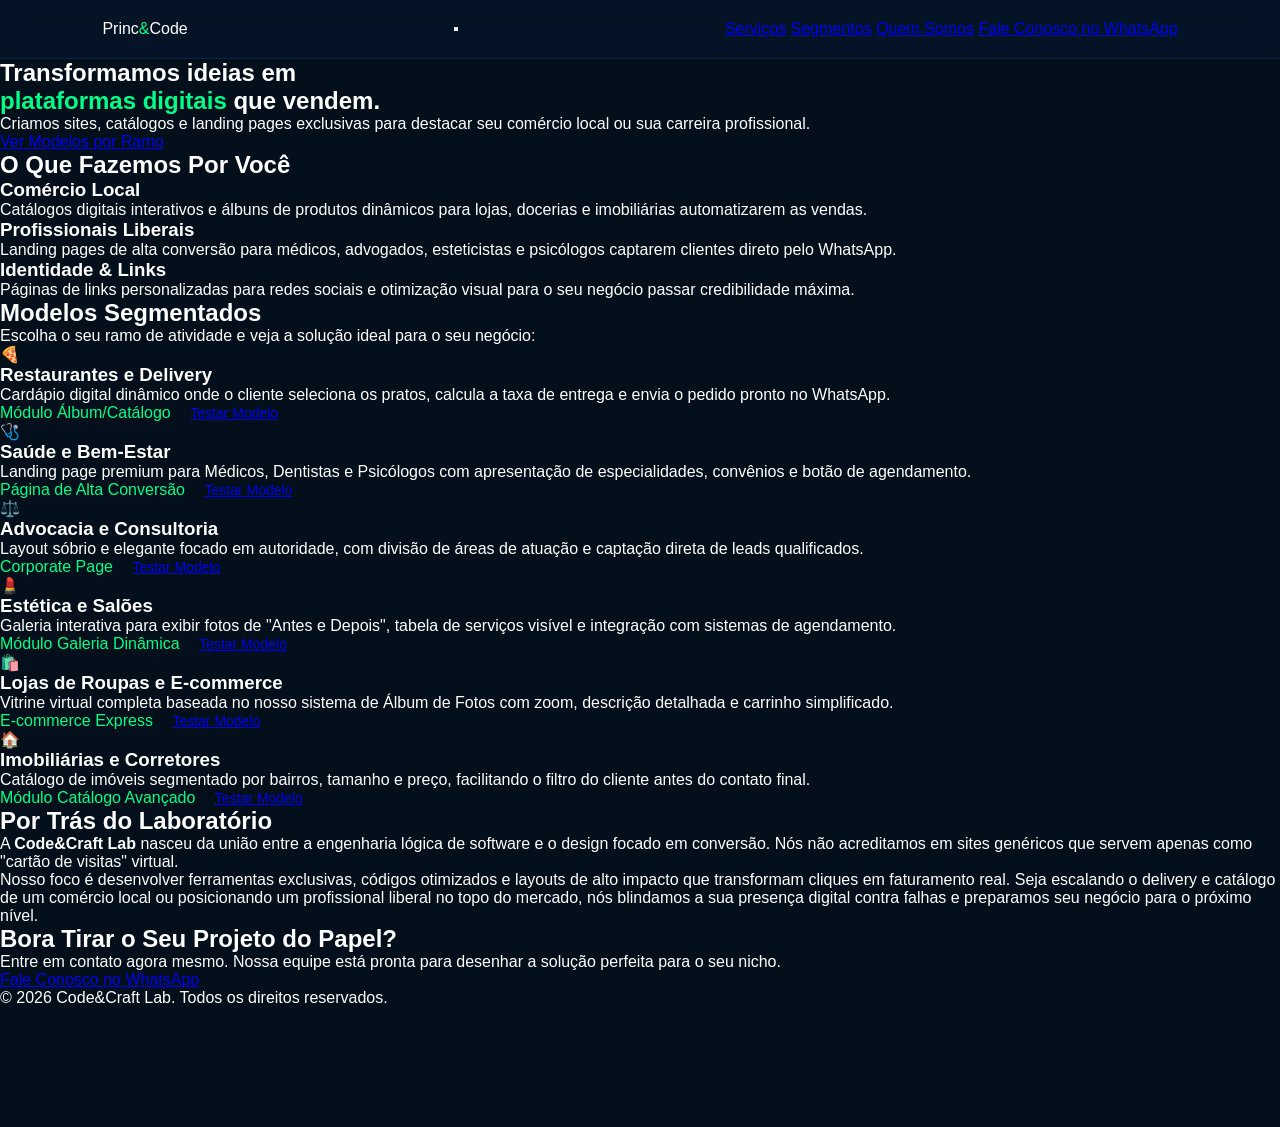
<file: index.html>
<!DOCTYPE html>
<html lang="pt-br">
<head>
    <meta charset="UTF-8">
    <meta name="viewport" content="width=device-width, initial-scale=1.0">
    <title>Code&Craft Lab | Desenvolvimento Web Premium</title>
    <link rel="stylesheet" href="portfoliostyle.css">
    <script src="hamburg.js" defer></script>
</head>
<body>

    <!-- CABEÇALHO & MENU -->
   <header>
  <div class="logo">
    Princ<span>&</span>Code
  </div>
  
  <!-- Botão Hambúrguer (Visível apenas no celular) -->
  <button class="menu-hamburguer" aria-label="Abrir menu">
    <span class="bar"></span>
    <span class="bar"></span>
    <span class="bar"></span>
  </button>
  
  <nav class="menu-navegacao">
    <a href="#servicos">Serviços</a>
    <a href="#segmentos">Segmentos</a>
    <a href="#quem-somos">Quem Somos</a>
    <a href="https://wa.me." 
   class="btn-whatsapp" 
   target="_blank" 
   rel="noopener noreferrer">
   Fale Conosco no WhatsApp
</a>
  </nav>
</header>



    <!-- RELEVÂNCIA / HOME -->
    <section id="inicio" class="hero">
        <h1>Transformamos ideias em <br><span>plataformas digitais</span> que vendem.</h1>
        <p>Criamos sites, catálogos e landing pages exclusivas para destacar seu comércio local ou sua carreira profissional.</p>
        <a href="#modelos" class="btn-principal">Ver Modelos por Ramo</a>
    </section>

    <!-- NOSSOS SERVIÇOS -->
    <section id="servicos" class="servicos">
        <h2>O Que Fazemos Por Você</h2>
        <div class="grid-servicos">
            <div class="card">
                <h3>Comércio Local</h3>
                <p>Catálogos digitais interativos e álbuns de produtos dinâmicos para lojas, docerias e imobiliárias automatizarem as vendas.</p>
            </div>
            <div class="card">
                <h3>Profissionais Liberais</h3>
                <p>Landing pages de alta conversão para médicos, advogados, esteticistas e psicólogos captarem clientes direto pelo WhatsApp.</p>
            </div>
            <div class="card">
                <h3>Identidade & Links</h3>
                <p>Páginas de links personalizadas para redes sociais e otimização visual para o seu negócio passar credibilidade máxima.</p>
            </div>
        </div>
    </section>

        <!-- MODELOS POR RAMO DE ATIVIDADE -->
    <section id="modelos" class="segmentos">
        <h2>Modelos Segmentados</h2>
        <p class="subtitulo-secao">Escolha o seu ramo de atividade e veja a solução ideal para o seu negócio:</p>
        
        <div class="grid-segmentos">
            <!-- Ramo 1 -->
            <div class="card-ramo">
                <div class="ramo-icone">🍕</div>
                <h3>Restaurantes e Delivery</h3>
                <p>Cardápio digital dinâmico onde o cliente seleciona os pratos, calcula a taxa de entrega e envia o pedido pronto no WhatsApp.</p>
                <span class="tag-modelo" style="margin-bottom:15px;">Módulo Álbum/Catálogo</span>
               <a href="modelos.html#delivery" class="btn-contato-topo" style="font-size:14px; padding:6px 15px;">Testar Modelo</a>
            </div>

            <!-- Ramo 2 -->
            <div class="card-ramo">
                <div class="ramo-icone">🩺</div>
                <h3>Saúde e Bem-Estar</h3>
                <p>Landing page premium para Médicos, Dentistas e Psicólogos com apresentação de especialidades, convênios e botão de agendamento.</p>
                <span class="tag-modelo" style="margin-bottom:15px;">Página de Alta Conversão</span>
                <a href="modelos.html#saude" class="btn-contato-topo" style="font-size:14px; padding:6px 15px;">Testar Modelo</a>
            </div>

            <!-- Ramo 3 -->
            <div class="card-ramo">
                <div class="ramo-icone">⚖️</div>
                <h3>Advocacia e Consultoria</h3>
                <p>Layout sóbrio e elegante focado em autoridade, com divisão de áreas de atuação e captação direta de leads qualificados.</p>
                <span class="tag-modelo" style="margin-bottom:15px;">Corporate Page</span>
                <a href="modelos.html#advocacia" class="btn-contato-topo" style="font-size:14px; padding:6px 15px;">Testar Modelo</a>
            </div>

            <!-- Ramo 4 -->
            <div class="card-ramo">
                <div class="ramo-icone">💄</div>
                <h3>Estética e Salões</h3>
                <p>Galeria interativa para exibir fotos de "Antes e Depois", tabela de serviços visível e integração com sistemas de agendamento.</p>
                <span class="tag-modelo" style="margin-bottom:15px;">Módulo Galeria Dinâmica</span>
               <a href="modelos.html#estetica" class="btn-contato-topo" style="font-size:14px; padding:6px 15px;">Testar Modelo</a>
            </div>

            <!-- Ramo 5 -->
            <div class="card-ramo">
                <div class="ramo-icone">🛍️</div>
                <h3>Lojas de Roupas e E-commerce</h3>
                <p>Vitrine virtual completa baseada no nosso sistema de Álbum de Fotos com zoom, descrição detalhada e carrinho simplificado.</p>
                <span class="tag-modelo" style="margin-bottom:15px;">E-commerce Express</span>
               <a href="modelos.html#roupas" class="btn-contato-topo" style="font-size:14px; padding:6px 15px;">Testar Modelo</a>
            </div>

            <!-- Ramo 6 -->
            <div class="card-ramo">
                <div class="ramo-icone">🏠</div>
                <h3>Imobiliárias e Corretores</h3>
                <p>Catálogo de imóveis segmentado por bairros, tamanho e preço, facilitando o filtro do cliente antes do contato final.</p>
                <span class="tag-modelo" style="margin-bottom:15px;">Módulo Catálogo Avançado</span>
               <a href="modelos.html#imobiliaria" class="btn-contato-topo" style="font-size:14px; padding:6px 15px;">Testar Modelo</a>
            </div>
        </div>
    </section>


    <!-- QUEM SOMOS -->
    <section class="quem-somos">
        <h2>Por Trás do Laboratório</h2>
        <p>
            A <strong>Code&Craft Lab</strong> nasceu da união entre a engenharia lógica de software e o design focado em conversão. Nós não acreditamos em sites genéricos que servem apenas como "cartão de visitas" virtual. 
        </p>
        <p>
            Nosso foco é desenvolver ferramentas exclusivas, códigos otimizados e layouts de alto impacto que transformam cliques em faturamento real. Seja escalando o delivery e catálogo de um comércio local ou posicionando um profissional liberal no topo do mercado, nós blindamos a sua presença digital contra falhas e preparamos seu negócio para o próximo nível.
        </p>
    </section>

    <!-- CHAMADA PARA AÇÃO FINAL -->
    <section id="contato" class="cta-final">
        <h2>Bora Tirar o Seu Projeto do Papel?</h2>
        <p>Entre em contato agora mesmo. Nossa equipe está pronta para desenhar a solução perfeita para o seu nicho.</p>
      
<a href="https://wa.me." 
 class="btn-whatsapp" target="_blank" 
 rel="noopener noreferrer">
   Fale Conosco no WhatsApp
</a>
    </section>

    <!-- RODAPÉ -->
    <footer>
        <p>&copy; 2026 Code&Craft Lab. Todos os direitos reservados.</p>
    </footer>

</body>
</html>
</file>
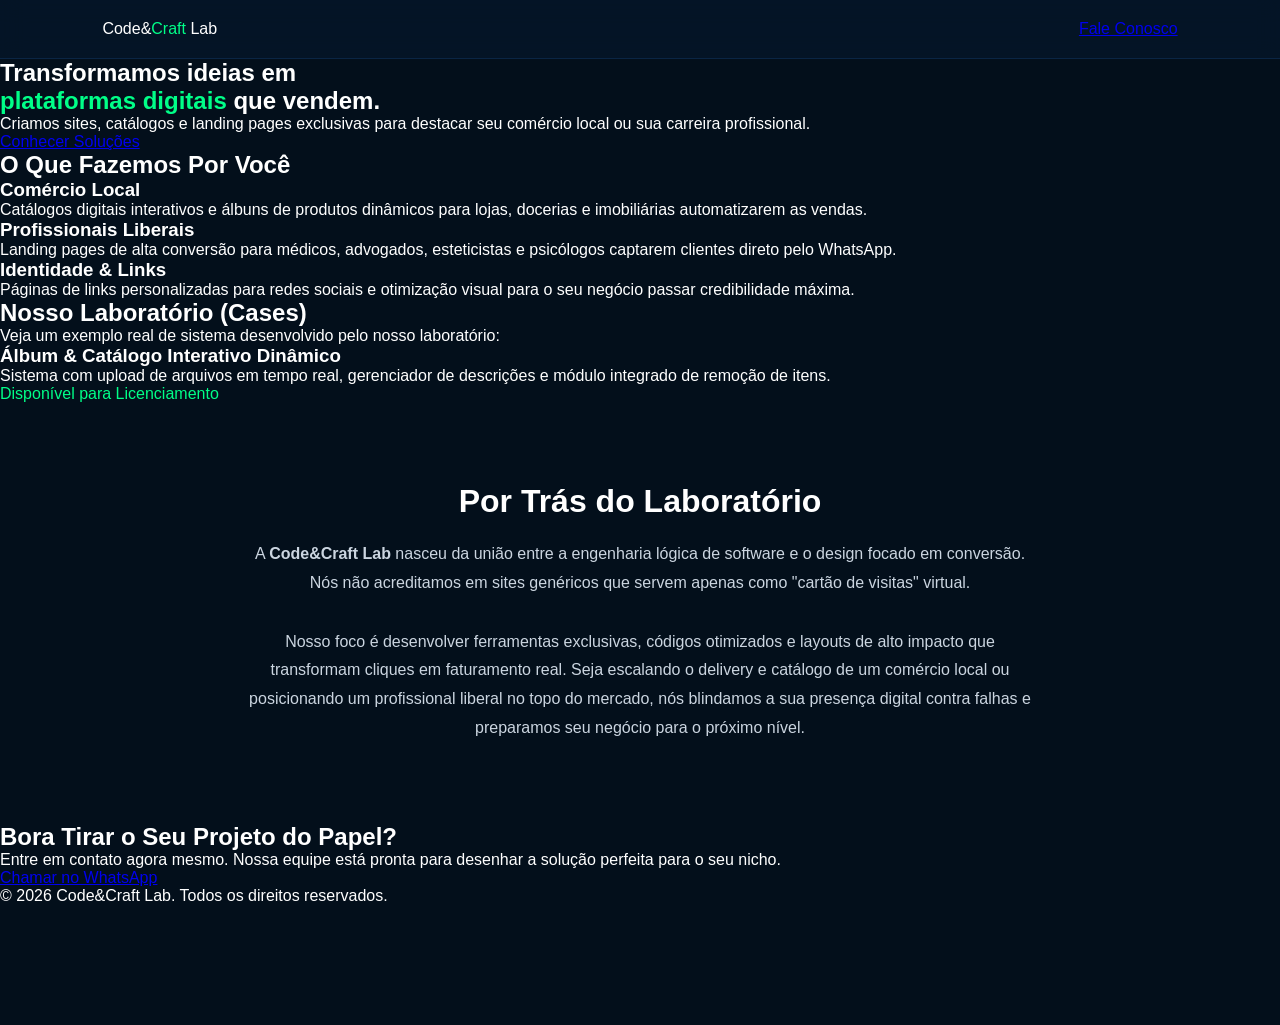
<file: AgenciaDig.html>
<!DOCTYPE html>
<html lang="pt-br">
<head>
    <meta charset="UTF-8">
    <meta name="viewport" content="width=device-width, initial-scale=1.0">
    <title>Code&Craft Lab | Desenvolvimento Web Premium</title>
    <link rel="stylesheet" href="portfoliostyle.css">
</head>
<body>

    <!-- CABEÇALHO -->
    <header>
        <div class="logo">Code&<span>Craft</span> Lab</div>
        <a href="#contato" class="btn-contato-topo">Fale Conosco</a>
    </header>

    <!-- RELEVÂNCIA / HOME -->
    <section class="hero">
        <h1>Transformamos ideias em <br><span>plataformas digitais</span> que vendem.</h1>
        <p>Criamos sites, catálogos e landing pages exclusivas para destacar seu comércio local ou sua carreira profissional.</p>
        <a href="#servicos" class="btn-principal">Conhecer Soluções</a>
    </section>

    <!-- NOSSOS SERVIÇOS -->
    <section id="servicos" class="servicos">
        <h2>O Que Fazemos Por Você</h2>
        <div class="grid-servicos">
            <div class="card">
                <h3>Comércio Local</h3>
                <p>Catálogos digitais interativos e álbuns de produtos dinâmicos para lojas, docerias e imobiliárias automatizarem as vendas.</p>
            </div>
            <div class="card">
                <h3>Profissionais Liberais</h3>
                <p>Landing pages de alta conversão para médicos, advogados, esteticistas e psicólogos captarem clientes direto pelo WhatsApp.</p>
            </div>
            <div class="card">
                <h3>Identidade & Links</h3>
                <p>Páginas de links personalizadas para redes sociais e otimização visual para o seu negócio passar credibilidade máxima.</p>
            </div>
        </div>
    </section>

    <!-- PROJETOS / VITRINE -->
    <section class="vitrine">
        <h2>Nosso Laboratório (Cases)</h2>
        <p>Veja um exemplo real de sistema desenvolvido pelo nosso laboratório:</p>
        <div class="projeto-exemplo">
            <h3>Álbum & Catálogo Interativo Dinâmico</h3>
            <p>Sistema com upload de arquivos em tempo real, gerenciador de descrições e módulo integrado de remoção de itens.</p>
            <span class="tag-status">Disponível para Licenciamento</span>
        </div>
    </section>

    <!-- QUEM SOMOS -->
<section class="quem-somos" style="padding: 80px 8%; background-color: #030f1b; text-align: center;">
    <h2 style="font-size: 32px; margin-bottom: 20px;">Por Trás do Laboratório</h2>
    <p style="color: #cbd5e0; max-width: 800px; margin: 0 auto 30px auto; line-height: 1.8; font-size: 16px;">
        A <strong>Code&Craft Lab</strong> nasceu da união entre a engenharia lógica de software e o design focado em conversão. Nós não acreditamos em sites genéricos que servem apenas como "cartão de visitas" virtual. 
    </p>
    <p style="color: #cbd5e0; max-width: 800px; margin: 0 auto; line-height: 1.8; font-size: 16px;">
        Nosso foco é desenvolver ferramentas exclusivas, códigos otimizados e layouts de alto impacto que transformam cliques em faturamento real. Seja escalando o delivery e catálogo de um comércio local ou posicionando um profissional liberal no topo do mercado, nós blindamos a sua presença digital contra falhas e preparamos seu negócio para o próximo nível.
    </p>
</section>


    <!-- CHAMADA PARA AÇÃO FINAL -->
    <section id="contato" class="cta-final">
        <h2>Bora Tirar o Seu Projeto do Papel?</h2>
        <p>Entre em contato agora mesmo. Nossa equipe está pronta para desenhar a solução perfeita para o seu nicho.</p>
        <!-- Substitua o link abaixo pelo link real do seu WhatsApp -->
        <a href="https://wa.me" target="_blank" class="btn-whatsapp">Chamar no WhatsApp</a>
    </section>

    <!-- RODAPÉ -->
    <footer>
        <p>&copy; 2026 Code&Craft Lab. Todos os direitos reservados.</p>
    </footer>

</body>
</html>
</file>
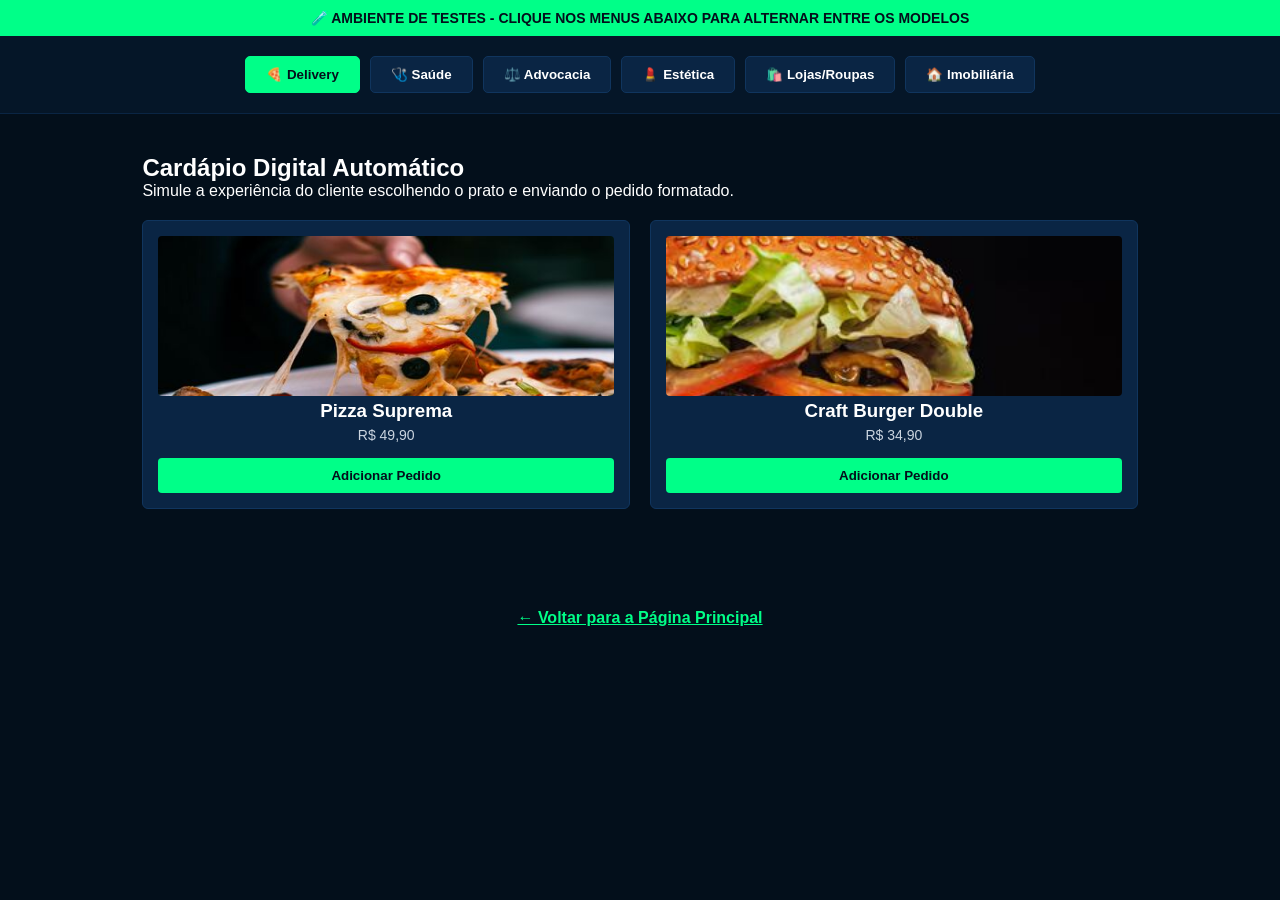
<file: modelos.html>
<!DOCTYPE html>
<html lang="pt-br">
<head>
    <meta charset="UTF-8">
    <meta name="viewport" content="width=device-width, initial-scale=1.0">
    <title>Laboratório de Modelos | Code&Craft Lab</title>
    <link rel="stylesheet" href="portfoliostyle.css">
    <style>
        .barra-topo-demo { background: #00ff88; color: #030f1b; text-align: center; padding: 10px; font-weight: bold; font-size: 14px; position: sticky; top: 0; z-index: 3000; }
        .tabs-modelos { display: flex; justify-content: center; gap: 10px; padding: 20px; background: #051628; border-bottom: 1px solid #0a2544; overflow-x: auto; }
        .tab-btn { background: #0a2544; color: #ffffff; border: 1px solid #10355e; padding: 10px 20px; border-radius: 5px; cursor: pointer; font-weight: bold; white-space: nowrap; transition: 0.3s; }
        .tab-btn.ativo, .tab-btn:hover { background: #00ff88; color: #030f1b; border-color: #00ff88; }
        .conteudo-modelo { display: none; padding: 40px 8%; max-width: 1200px; margin: 0 auto; }
        .conteudo-modelo.ativo { display: block; }
        
        /* Estilos específicos das demos */
        .preview-box { background: #051628; border: 1px solid #0a2544; border-radius: 8px; padding: 30px; margin-top: 20px; }
        .grid-demo { display: grid; grid-template-columns: repeat(auto-fit, minmax(250px, 1fr)); gap: 20px; margin-top: 20px; }
        .card-demo { background: #0a2544; border: 1px solid #10355e; border-radius: 6px; padding: 15px; text-align: center; }
        .card-demo img { width: 100%; height: 160px; object-fit: cover; border-radius: 4px; }
        .btn-demo { background: #00ff88; color: #030f1b; border: none; padding: 10px; width: 100%; border-radius: 4px; font-weight: bold; margin-top: 10px; cursor: pointer; }
        .input-demo { width: 100%; padding: 12px; margin: 10px 0; background: #030f1b; border: 1px solid #10355e; color: white; border-radius: 4px; }
    </style>
</head>
<body>

    <div class="barra-topo-demo">
        🧪 AMBIENTE DE TESTES - CLIQUE NOS MENUS ABAIXO PARA ALTERNAR ENTRE OS MODELOS
    </div>

    <!-- SELETOR DE MODELOS -->
    <div class="tabs-modelos">
        <button class="tab-btn ativo" onclick="mudarModelo('delivery')">🍕 Delivery</button>
        <button class="tab-btn" onclick="mudarModelo('saude')">🩺 Saúde</button>
        <button class="tab-btn" onclick="mudarModelo('advocacia')">⚖️ Advocacia</button>
        <button class="tab-btn" onclick="mudarModelo('estetica')">💄 Estética</button>
        <button class="tab-btn" onclick="mudarModelo('roupas')">🛍️ Lojas/Roupas</button>
        <button class="tab-btn" onclick="mudarModelo('imobiliaria')">🏠 Imobiliária</button>
    </div>

    <!-- 1. MODELO DELIVERY -->
    <div id="delivery" class="conteudo-modelo ativo">
        <h2>Cardápio Digital Automático</h2>
        <p>Simule a experiência do cliente escolhendo o prato e enviando o pedido formatado.</p>
        <div class="grid-demo">
            <div class="card-demo">
                <img src="image/pizza.jpg" alt="Pizza">
                <h3>Pizza Suprema</h3>
                <p style="color:#cbd5e0; font-size:14px; margin: 5px 0;">R$ 49,90</p>
                <button class="btn-demo" onclick="alert('Item adicionado! Total atualizado na simulação do cliente.')">Adicionar Pedido</button>
            </div>
            <div class="card-demo">
                <img src="image/burger.jpg" alt="Burger">
                <h3>Craft Burger Double</h3>
                <p style="color:#cbd5e0; font-size:14px; margin: 5px 0;">R$ 34,90</p>
                <button class="btn-demo" onclick="alert('Item adicionado! Total atualizado na simulação do cliente.')">Adicionar Pedido</button>
            </div>
        </div>
    </div>

    <!-- 2. MODELO SAÚDE -->
    <div id="saude" class="conteudo-modelo">
        <h2>Agendamento Clínico Particular</h2>
        <p>Página focada em conversão e autoridade médica com marcação de consulta rápida.</p>
        <div class="preview-box" style="max-width: 500px; margin: 20px auto;">
            <h3>Agendar Consulta de Teste</h3>
            <input type="text" class="input-demo" placeholder="Seu Nome Completo">
            <input type="date" class="input-demo">
            <select class="input-demo">
                <option>Selecione a Especialidade</option>
                <option>Consulta Geral</option>
                <option>Retorno</option>
            </select>
            <button class="btn-demo" onclick="alert('Simulação de agendamento enviada! O médico recebe uma notificação instantânea.')">Solicitar Horário</button>
        </div>
    </div>

    <!-- 3. MODELO ADVOCACIA -->
    <div id="advocacia" class="conteudo-modelo">
        <h2>Consultoria Jurídica & Corporativa</h2>
        <p>Design minimalista focado em passar segurança e filtrar potenciais clientes importantes.</p>
        <div class="preview-box">
            <h3 style="color: #00ff88; margin-bottom: 10px;">Áreas de Atuação Demonstrativas</h3>
            <ul style="text-align: left; line-height: 2; margin-bottom: 20px; padding-left: 20px;">
                <li>Direito Empresarial e Contratos</li>
                <li>Defesa do Consumidor Avançada</li>
                <li>Planejamento Tributário para Comércios</li>
            </ul>
            <button class="btn-demo" style="max-width: 300px;" onclick="alert('Gatilho de chat iniciado. O cliente entra direto em contato com o advogado de plantão.')">Falar com Especialista</button>
        </div>
    </div>

    <!-- 4. MODELO ESTÉTICA -->
    <div id="estetica" class="conteudo-modelo">
        <h2>Espaço Estética & Galeria Antes/Depois</h2>
        <p>O cliente consegue ver o catálogo de procedimentos e os resultados reais do salão.</p>
        <div class="grid-demo">
            <div class="card-demo">
                <img src="image/estetica.jpg" alt="Procedimento">
                <h3>Limpeza de Pele Deep</h3>
                <button class="btn-demo" onclick="alert('Abre o modal expandido com a foto em alta definição do Antes e Depois.')">Ver Resultados reais</button>
            </div>
            <div class="card-demo">
                <img src="image/estetica2.jpg" alt="Cabelo">
                <h3>Mega Hair Premium</h3>
                <button class="btn-demo" onclick="alert('Abre o modal expandido com a foto em alta definição do Antes e Depois.')">Ver Resultados reais</button>
            </div>
        </div>
    </div>

    <!-- 5. MODELO ROUPAS -->
    <div id="roupas" class="conteudo-modelo">
        <h2>Vitrine Virtual Express</h2>
        <p>Ideal para lojas de roupas que gerenciam estoque pelo Instagram e querem um checkout limpo.</p>
        <div class="grid-demo">
            <div class="card-demo">
                <img src="image/moda.jpg" alt="Moda">
                <h3>Jaqueta Streetwear Black</h3>
                <p style="color:#cbd5e0; font-size:14px; margin: 5px 0;">R$ 189,90</p>
                <button class="btn-demo" onclick="alert('Produto guardado na sacola de compras virtual.')">Comprar Agora</button>
            </div>
        </div>
    </div>

    <!-- 6. MODELO IMOBILIÁRIA -->
    <div id="imobiliaria" class="conteudo-modelo">
        <h2>Catálogo de Imóveis & Filtro Inteligente</h2>
        <p>O cliente localiza os imóveis disponíveis e agenda visitas filtrando por interesse.</p>
        <div class="grid-demo">
            <div class="card-demo" style="text-align: left;">
                <img src="image/casa.jpg" alt="Casa">
                <h3 style="margin-top:10px;">Casa Residencial - 3 Quartos</h3>
                <p style="color:#a0aec0; font-size:13px;">Zona Leste, São Paulo</p>
                <button class="btn-demo" onclick="alert('Dispara os detalhes completos do imóvel e contato do corretor responsável.')">Ver Detalhes do Imóvel</button>
            </div>
        </div>
    </div>

    <div style="text-align: center; margin-top: 40px; padding: 20px;">
        <a href="index.html" style="color: #00ff88; text-decoration: underline; font-weight: bold;">← Voltar para a Página Principal</a>
    </div>

    <script>
    // FUNÇÃO: Alterna as abas manualmente ao clicar
    function mudarModelo(idModelo, elementoClicado) {
        // Remove a classe ativa de todas as abas e de todas as seções
        document.querySelectorAll('.tab-btn').forEach(btn => btn.classList.remove('ativo'));
        document.querySelectorAll('.conteudo-modelo').forEach(conteudo => conteudo.classList.remove('ativo'));
        
        // Ativa a seção correspondente
        document.getElementById(idModelo).classList.add('ativo');

        // Se a função foi chamada por um clique em botão real, ativa o botão
        if (elementoClicado) {
            elementoClicado.classList.add('ativo');
        } else {
            // Caso contrário (vindo de um link externo), procura o botão certo pelo atributo onclick
            document.querySelectorAll('.tab-btn').forEach(btn => {
                if (btn.getAttribute('onclick').includes(idModelo)) {
                    btn.classList.add('ativo');
                }
            });
        }
    }

    // INTELIGÊNCIA DE REDIRECIONAMENTO AUTOMÁTICO
    window.addEventListener('DOMContentLoaded', () => {
        // Pega a hashtag da URL (ex: #saude)
        const hash = window.location.hash;
        
        if (hash) {
            // Remove o símbolo '#' para ter apenas o texto puro (ex: 'saude')
            const idModeloAlvo = hash.replace('#', '');
            
            // Verifica se o ID realmente existe na nossa página antes de tentar abrir
            if (document.getElementById(idModeloAlvo)) {
                mudarModelo(idModeloAlvo, null);
            }
        }
    });
</script>

</body>
</html>
</file>
<file: portfoliostyle.css>
/* CONFIGURAÇÕES GERAIS */
html, body {
  max-width: 100%;
  overflow-x: hidden; /* Corta qualquer elemento que queira estourar para o lado */
}

* {
  margin: 0;
  padding: 0;
  box-sizing: border-box;
  font-family: 'Segoe UI', Arial, sans-serif;
  scroll-behavior: smooth;
}

        /* CONFIGURAÇÕES GERAIS COM CORES DINÂMICAS */
        :root {
            --cor-principal: #00ff88; /* Cor padrão que o admin pode mudar */
        }

        * { margin: 0; padding: 0; box-sizing: border-box; font-family: 'Segoe UI', Arial, sans-serif; }
        body { background-color: #030f1b; color: #ffffff; padding-bottom: 120px; }
        
        /* Atualizando os pontos do CSS para usar a variável dinâmica */
        .produto-card:hover { border-color: var(--cor-principal); }
        .produto-card h3 { margin: 15px 0 5px 0; color: var(--cor-principal); }
        .btn-adicionar { background: var(--cor-principal); color: #030f1b; border: none; padding: 12px; width: 100%; border-radius: 4px; font-weight: bold; margin-top: 15px; cursor: pointer; transition: 0.2s; }
        .btn-adicionar:hover { filter: brightness(0.85); }
        .barra-carrinho { position: fixed; bottom: 0; left: 0; width: 100%; background: rgba(10, 37, 68, 0.95); backdrop-filter: blur(10px); padding: 20px 8%; display: flex; justify-content: space-between; align-items: center; border-top: 2px solid var(--cor-principal); z-index: 2000; }
        .barra-carrinho #total-pedido { color: var(--cor-principal) !important; }
        .admin-painel { position: fixed; top: 80px; right: 20px; background: #0a2544; border: 2px solid var(--cor-principal); border-radius: 8px; padding: 20px; width: 320px; z-index: 2500; display: none; }
        .admin-painel h4 { color: var(--cor-principal); margin-bottom: 15px; border-bottom: 1px solid #10355e; padding-bottom: 5px; }
        .btn-admin-salvar { background: var(--cor-principal); color: #030f1b; border: none; padding: 10px; width: 100%; border-radius: 4px; font-weight: bold; cursor: pointer; }
        .btn-toggle-admin { position: fixed; top: 20px; right: 20px; background: #10355e; color: var(--cor-principal); border: 1px solid var(--cor-principal); padding: 10px 15px; border-radius: 4px; font-weight: bold; cursor: pointer; z-index: 2600; }


body {
  background-color: #030f1b;
  color: #ffffff;
}

span {
  color: #00ff88;
}

/* CABEÇALHO & MENU */
/* Atualização para o Header Geral - Efeito Vidro Fosco no Topo */
header {
  display: flex;
  justify-content: space-between;
  align-items: center;
  padding: 20px 8%;
  background-color: rgba(5, 22, 40, 0.85); /* Fundo com opacidade */
  backdrop-filter: blur(12px); /* Efeito blur no fundo do desktop */
  -webkit-backdrop-filter: blur(12px);
  border-bottom: 1px solid #0a2544;
  position: sticky;
  top: 0;
  z-index: 2000;
  width: 100%;
}

/* RESPONSIVIDADE (Telas até 768px) */
@media (max-width: 768px) {
  /* ... mantenha a regra do .menu-hamburguer ativa como estava ... */

  .menu-navegacao {
    position: fixed;
    top: 70px;
    right: -100%;
    flex-direction: column;
    /* Efeito de Vidro Fosco (Blur) no menu aberto do celular */
    background-color: rgba(5, 22, 40, 0.92); 
    backdrop-filter: blur(20px);
    -webkit-backdrop-filter: blur(20px);
    width: 100%;
    height: calc(100vh - 70px);
    gap: 35px;
    padding-top: 40px;
    transition: 0.4s cubic-bezier(0.16, 1, 0.3, 1); /* Transição mais suave */
    border-top: 1px solid #0a2544;
  }


header .logo {
  font-size: 24px;
  font-weight: bold;
}

.menu-navegacao {
  display: flex;
  align-items: center;
  gap: 25px;
}

.menu-navegacao a {
  color: #ffffff;
  text-decoration: none;
  font-size: 16px;
  transition: 0.3s;
}

.menu-navegacao a:hover {
  color: #00ff88;
}

.btn-contato-topo {
  text-decoration: none;
  color: #00ff88 !important;
  border: 1px solid #00ff88;
  padding: 8px 18px;
  border-radius: 4px;
  font-weight: bold;
  transition: 0.3s;
}

.btn-contato-topo:hover {
  background-color: #00ff88 !important;
  color: #030f1b !important;
}

/* Estilos do Botão Hambúrguer (Escondido no Desktop) */
.menu-hamburguer {
  display: none;
  border: none;
  background: none;
  cursor: pointer;
  flex-direction: column;
  gap: 6px;
  padding: 5px;
}

.menu-hamburguer .bar {
  display: block;
  width: 25px;
  height: 3px;
  background-color: #ffffff;
  transition: 0.3s ease-in-out;
  border-radius: 2px;
}

/* RESPONSIVIDADE (Telas até 768px) */
@media (max-width: 768px) {
  .menu-hamburguer {
    display: flex; /* Mostra o botão no celular */
  }

  .menu-navegacao {
    position: fixed;
    top: 70px; /* Fica logo abaixo do header */
    right: -100%; /* Começa escondido para fora da tela */
    flex-direction: column;
    background-color: #051628;
    width: 100%;
    height: calc(100vh - 70px);
    gap: 35px;
    padding-top: 40px;
    transition: 0.3s ease-in-out;
    border-top: 1px solid #0a2544;
  }

  /* Classe que o JS vai injetar para abrir o menu */
  .menu-navegacao.active {
    right: 0;
  }

  /* Animação do Hambúrguer virando um "X" */
  .menu-hamburguer.active .bar:nth-child(1) {
    transform: translateY(9px) rotate(45deg);
    background-color: #00ff88;
  }
  .menu-hamburguer.active .bar:nth-child(2) {
    opacity: 0;
  }
  .menu-hamburguer.active .bar:nth-child(3) {
    transform: translateY(-9px) rotate(-45deg);
    background-color: #00ff88;
  }
}


/* HERO SECTION */
.hero {
  text-align: center;
  padding: 120px 5%;
  background: radial-gradient(circle at top, #062241 0%, #030f1b 70%);
}

.hero h1 {
  font-size: 42px;
  line-height: 1.2;
  margin-bottom: 20px;
}

.hero p {
  font-size: 18px;
  color: #a0aec0;
  max-width: 600px;
  margin: 0 auto 40px auto;
}

.btn-principal {
  text-decoration: none;
  background-color: #00ff88;
  color: #030f1b;
  padding: 15px 35px;
  border-radius: 5px;
  font-weight: bold;
  font-size: 18px;
  box-shadow: 0 4px 15px rgba(0, 255, 136, 0.3);
  transition: 0.3s;
}

.btn-principal:hover {
  transform: translateY(-3px);
  box-shadow: 0 6px 20px rgba(0, 255, 136, 0.5);
}

/* SERVIÇOS */
.servicos {
  padding: 80px 8%;
  background-color: #051628;
  text-align: center;
}

.servicos h2 {
  font-size: 32px;
  margin-bottom: 40px;
}

.grid-servicos {
  display: grid;
  grid-template-columns: repeat(auto-fit, minmax(280px, 1fr));
  gap: 25px;
}

.card {
  background-color: #0a2544;
  padding: 30px;
  border-radius: 8px;
  text-align: left;
  border: 1px solid #10355e;
  transition: 0.3s;
}

.card:hover {
  border-color: #00ff88;
  transform: translateY(-5px);
}

.card h3 {
  font-size: 22px;
  margin-bottom: 15px;
  color: #00ff88;
}

.card p {
  color: #cbd5e0;
  line-height: 1.6;
}

/* SEÇÃO RAMOS / SEGMENTOS */
.segmentos {
  padding: 80px 8%;
  text-align: center;
}

.segmentos h2 {
  font-size: 32px;
  margin-bottom: 10px;
}

.subtitulo-secao {
  color: #a0aec0;
  margin-bottom: 45px;
  font-size: 16px;
}

.grid-segmentos {
  display: grid;
  grid-template-columns: repeat(auto-fit, minmax(300px, 1fr));
  gap: 30px;
}

.card-ramo {
  background-color: #051628;
  border: 1px solid #0a2544;
  padding: 35px 25px;
  border-radius: 8px;
  text-align: center;
  transition: 0.3s;
  display: flex;
  flex-direction: column;
  align-items: center;
}

.card-ramo:hover {
  border-color: #00ff88;
  box-shadow: 0 4px 20px rgba(0, 255, 136, 0.1);
}

.ramo-icone {
  font-size: 40px;
  margin-bottom: 15px;
}

.card-ramo h3 {
  font-size: 20px;
  color: #ffffff;
  margin-bottom: 12px;
}

.card-ramo p {
  color: #a0aec0;
  font-size: 14px;
  line-height: 1.6;
  margin-bottom: 20px;
  flex-grow: 1;
}

.tag-modelo {
  background-color: rgba(0, 255, 136, 0.1);
  color: #00ff88;
  padding: 4px 12px;
  border-radius: 15px;
  font-size: 12px;
  font-weight: bold;
}

/* QUEM SOMOS */
.quem-somos {
  padding: 80px 8%; 
  background-color: #051628; 
  text-align: center;
}

.quem-somos h2 {
  font-size: 32px; 
  margin-bottom: 20px;
}

.quem-somos p {
  color: #cbd5e0; 
  max-width: 800px; 
  margin: 0 auto 20px auto; 
  line-height: 1.8; 
  font-size: 16px;
}

/* CTA FINAL */
.cta-final {
  background: linear-gradient(135deg, #051628 0%, #0a2544 100%);
  padding: 80px 5%;
  text-align: center;
  border-top: 1px solid #10355e;
}

.cta-final h2 {
  font-size: 36px;
  margin-bottom: 15px;
}

.cta-final p {
  color: #cbd5e0;
  margin-bottom: 35px;
}

.btn-whatsapp {
  text-decoration: none;
  background-color: #25d366;
  color: white;
  padding: 15px 40px;
  border-radius: 5px;
  font-weight: bold;
  font-size: 18px;
  box-shadow: 0 4px 15px rgba(37, 211, 102, 0.3);
  transition: 0.3s;
  display: inline-block;
}

.btn-whatsapp:hover {
  transform: scale(1.05);
  box-shadow: 0 6px 20px rgba(37, 211, 102, 0.5);
}

/* RODAPÉ */
footer {
  text-align: center;
  padding: 30px;
  background-color: #030f1b;
  color: #718096;
  font-size: 14px;
  border-top: 1px solid #0a2544;
}
</file>
